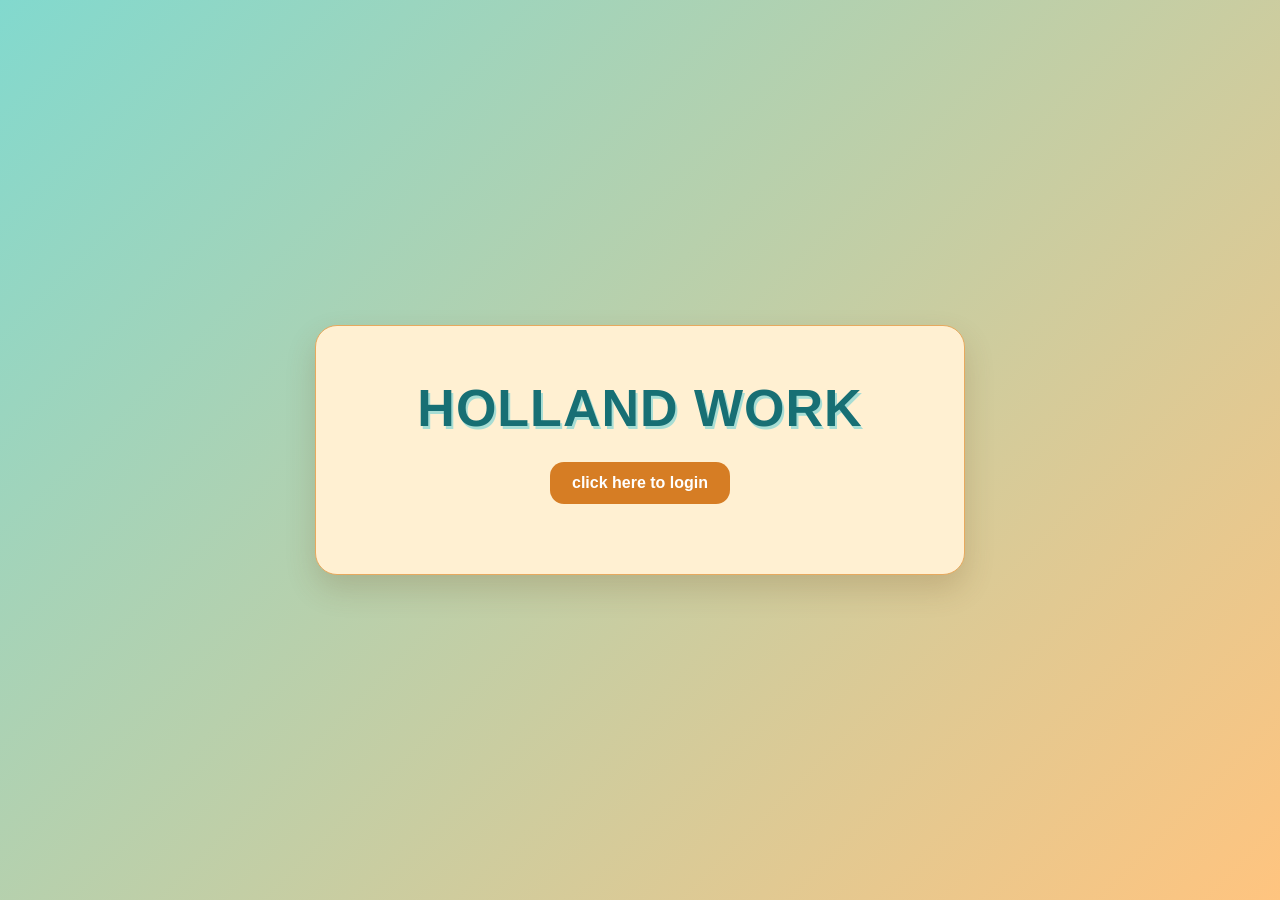
<file: index.html>
<!DOCTYPE html>
<html>
<head>
	<meta charset="utf-8">
	<meta name="viewport" content="width=device-width, initial-scale=1">
	<title>Welcome - Holland Work</title>
	<link rel="stylesheet" href="css/index.css">
</head>
<body>
	<main class="welcome">
		<h1>HOLLAND WORK</h1>
     <a href="login.html">click here to login</a><br><br>
	</main>
</body>
</html>
</file>
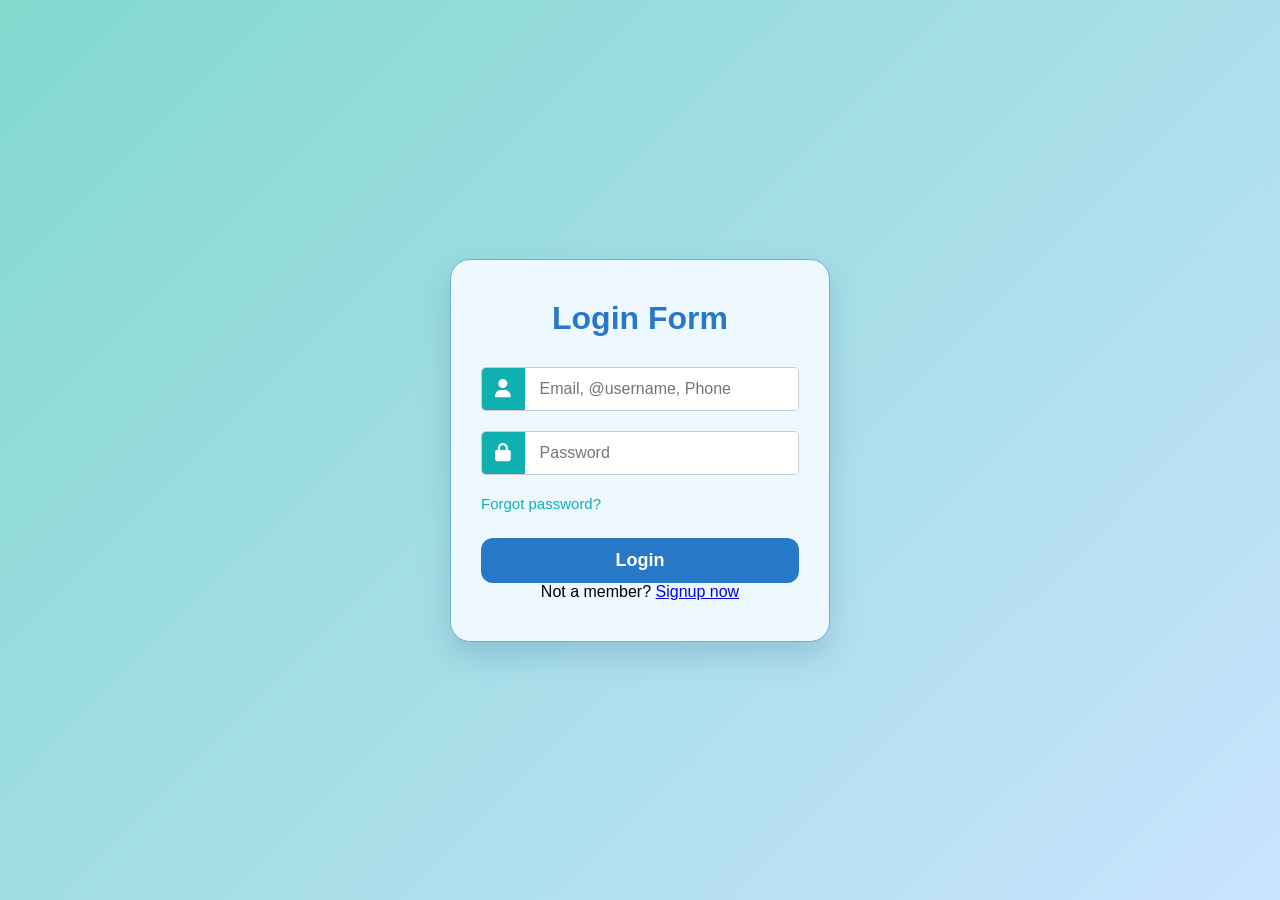
<file: login.html>
<!DOCTYPE html>
<html lang="sw">
<head>
    <meta charset="UTF-8">
    <meta name="viewport" content="width=device-width, initial-scale=1.0">
    <title>Login Form</title>
    <!-- Font Awesome Link kwa ajili ya Icon -->
    <link rel="stylesheet" href="https://cdnjs.cloudflare.com/ajax/libs/font-awesome/6.4.0/css/all.min.css">
    
    <style>
        * {
            margin: 0;
            padding: 0;
            box-sizing: border-box;
            font-family: 'Poppins', sans-serif;
        }

        body {
            background-color: #11b0b0; 
            display: flex;
            justify-content: center;
            align-items: center;
            min-height: 100vh;
        }

        .login-container {
            background-color: #ffffff;
            width: 380px;
            padding: 40px 30px;
            border-radius: 8px;
            box-shadow: 0px 10px 25px rgba(0, 0, 0, 0.15);
            text-align: center;
        }

        .login-container h2 {
            color: #11b0b0;
            font-size: 32px;
            margin-bottom: 30px;
            font-weight: 600;
        }

        .input-group {
            display: flex;
            margin-bottom: 20px;
            border: 1px solid #ccc;
            border-radius: 5px;
            overflow: hidden;
        }

        .input-icon {
            background-color: #11b0b0;
            color: white;
            width: 50px;
            display: flex;
            justify-content: center;
            align-items: center;
            font-size: 18px;
        }

        .input-group input {
            width: 100%;
            border: none;
            outline: none;
            padding: 12px 15px;
            font-size: 16px;
            color: #333;
        }

        .forgot-password {
            text-align: left;
            margin-bottom: 25px;
        }

        .forgot-password a {
            color: #11b0b0;
            text-decoration: none;
            font-size: 15px;
        }

        .forgot-password a:hover {
            text-decoration: underline;
        }

        .login-btn {
            width: 100%;
            background-color: #11b0b0;
            color: white;
            border: none;
            padding: 12px;
            font-size: 18px;
            font-weight: bold;
            border-radius: 5px;
            cursor: pointer;
            transition: background 0.3s ease;
        }

        .login-btn:hover {
            background-color: #0e8f8f;
        }

        .signup-text {
            margin-top: 25px;
            font-size: 15px;
            color: #666;
        }

        .signup-text a {
            color: #11b0b0;
            text-decoration: none;
            font-weight: bold;
        }

        .signup-text a:hover {
            text-decoration: underline;
        }
    </style>
    <link rel="stylesheet" href="css/login.css">
</head>
<body>

    <div class="login-container">
        <h2>Login Form</h2>
        
        <form action="login.php" method="post">
            <div class="input-group">
                <div class="input-icon">
                    <i class="fas fa-user"></i>
                </div>
                <input type="text" placeholder="Email, @username, Phone" name="email" required>
            </div>

            <div class="input-group">
                <div class="input-icon">
                    <i class="fas fa-lock"></i>
                </div>
                <input type="password" placeholder="Password"name="password" required>
            </div>

            <div class="forgot-password">
                <a href="#">Forgot password?</a>
            </div>

            <button type="submit" class="login-btn">Login</button>
               <p> Not a member? <a href="signup.html">Signup now</a></p>
            </div>
        </form>
    </div>

</body>
</html>
</file>
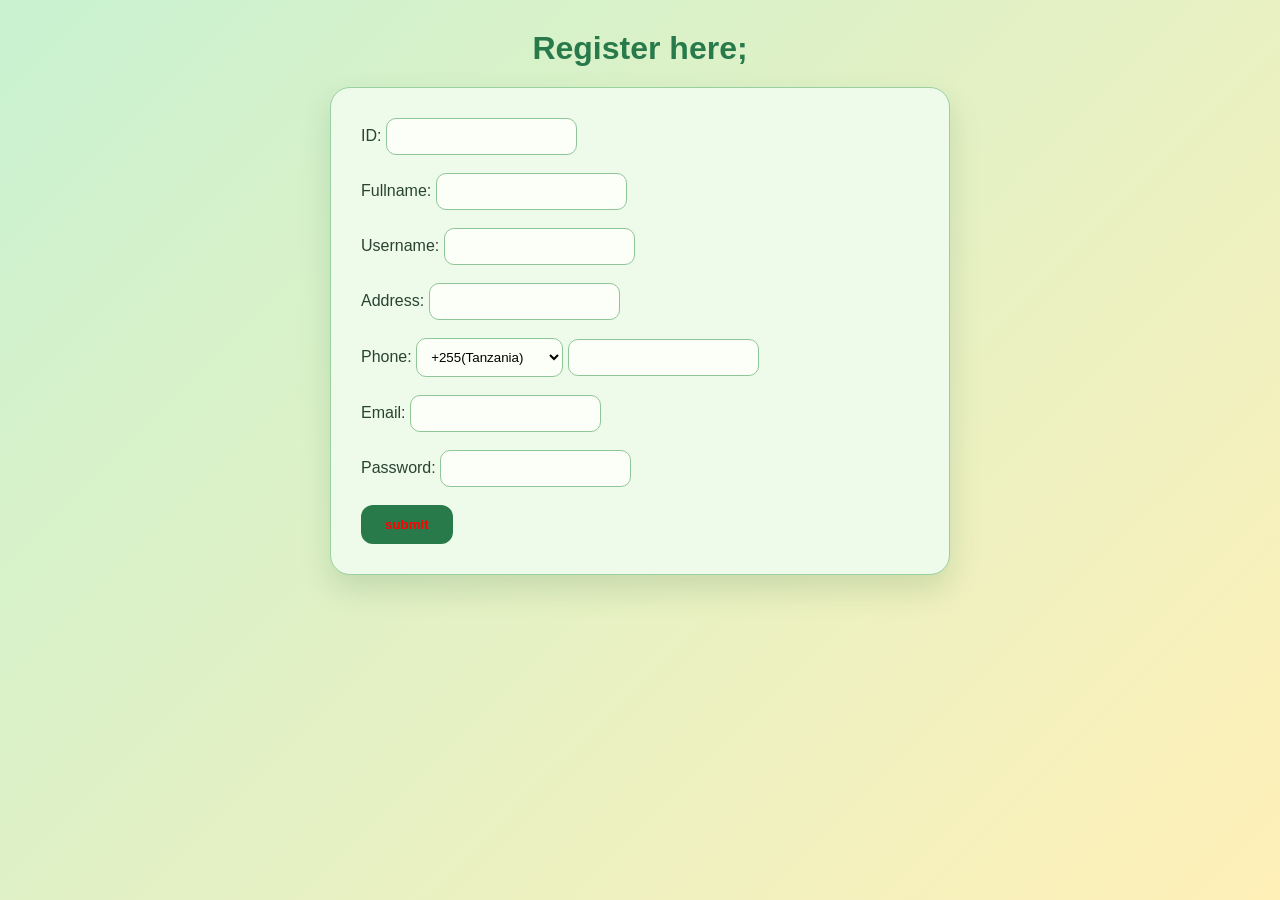
<file: signup.html>
<!DOCTYPE html>
<html>
<head>
	<meta charset="utf-8">
	<meta name="viewport" content="width=device-width, initial-scale=1">
    <title>Create Account - Holland Site</title>
    <link rel="stylesheet" href="css/signup.css">
</head>
<body>
    <h1>Register here; </h1>
    <form action="insert.php" method="post">
    ID: <input type="text" name="ID" required><br><br>
    Fullname: <input type="text" name="Fullname" required><br><br>
    Username: <input type="text" name="Username" required><br><br>
    Address: <input type="text" name="Address" required><br><br>
    Phone:
    <select name="PhoneCode" required>
        <option value="+255" selected>+255(Tanzania)</option>
        <option value="+254">+254(Kenya)</option>
        <option value="+256">+256(Uganda)</option>
        <option value="+250">+250(Rwanda)</option>
        <option value="+257">+257(Burundi)</option>
        <option value="+44">+44(UK)</option>
        <option value="+27">+27(South Africa)</option>
        <option value="+1">+1(USA/Canada)</option>
        <option value="+91">+91(India)</option>
        <option value="+86">+86(China)</option>
    </select> 
    <input type="text" name="Phone" required><br><br>
    Email: <input type="email" name="Email" required><br><br>	
    Password: <input type="Password" name="Password" required><br><br>
    <input style="color: red;" type="submit" value="submit" >
    </form>
</body>
</html>
</file>
<file: css/index.css>
* { box-sizing: border-box; font-family: 'Poppins', sans-serif; }
body { margin: 0; min-height: 100vh; display: grid; place-items: center; padding: 24px; background: linear-gradient(135deg, #82d9ce, #ffc47f); }
.welcome { width: min(100%, 650px); padding: 52px 36px; text-align: center; background: #fff0d2; border: 1px solid #e7a95e; border-radius: 22px; box-shadow: 0 14px 30px rgba(111, 72, 30, .2); }
h1 { margin: 0 0 24px; color: #176f74; font-size: 52px; font-weight: 800; letter-spacing: 1px; text-transform: uppercase; text-shadow: 2px 3px 0 #a7ddd4; }
a { display: inline-block; padding: 12px 22px; border-radius: 14px; background: #d67d24; color: white; font-weight: bold; text-decoration: none; }
a:hover { background: #ad6018; }

@media (max-width: 600px) { h1 { font-size: 36px; } }
</file>
<file: css/login.css>
body { background: linear-gradient(135deg, #82d9ce, #c9e3ff) !important; }
.login-container { border: 1px solid #77acd9; border-radius: 20px; background: #eef8ff; box-shadow: 0 14px 30px rgba(35, 91, 130, .2); }
.login-container h2 { color: #2878c8; }
.login-btn { background-color: #2878c8; border-radius: 12px; }
.login-btn:hover { background-color: #1f5f9f; }
</file>
<file: css/signup.css>
* { box-sizing: border-box; font-family: 'Poppins', sans-serif; }
body { margin: 0; min-height: 100vh; padding: 30px 20px; background: linear-gradient(135deg, #c9f2d0, #fff0b8); color: #294331; }
h1 { max-width: 620px; margin: 0 auto 20px; color: #287a4b; text-align: center; }
form { width: min(100%, 620px); margin: auto; padding: 30px; background: #effbea; border: 1px solid #98d19f; border-radius: 20px; box-shadow: 0 14px 30px rgba(54, 111, 65, .18); }
input, select { padding: 10px; border: 1px solid #8fc697; border-radius: 10px; background: #fbfff7; }
input[type="text"], input[type="email"], input[type="password"] { max-width: 100%; }
input[type="submit"] { padding: 12px 24px; border: 0; border-radius: 12px; background: #287a4b; color: white; font-weight: bold; cursor: pointer; }
input[type="submit"]:hover { background: #1d5e39; }
</file>
